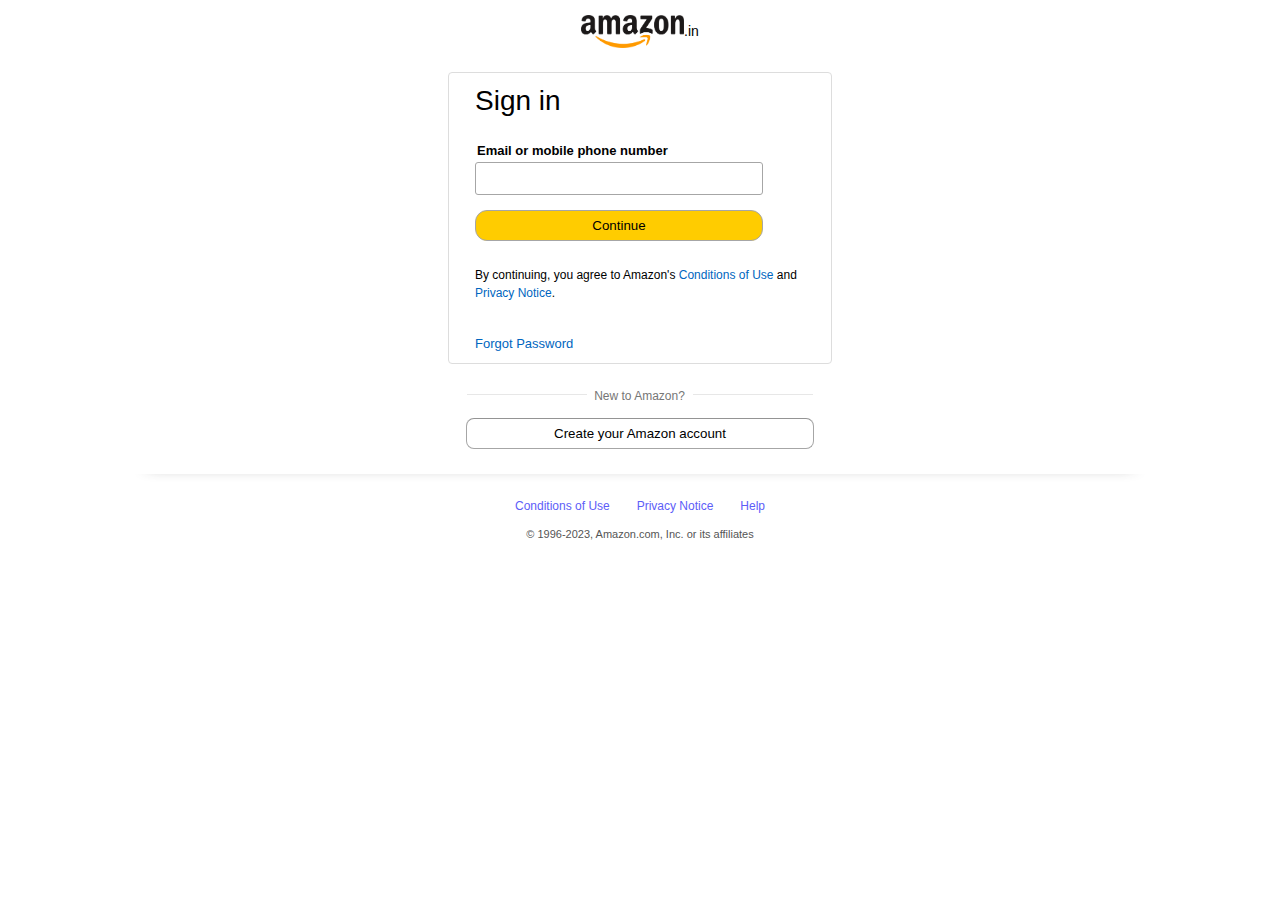
<file: Index.html>
<!DOCTYPE html>
<html lang="en">
<head>
    <meta charset="UTF-8">
    <meta http-equiv="X-UA-Compatible" content="IE=edge">
    <meta name="viewport" content="width=device-width, initial-scale=1.0">
    <link rel="icon" href="image/Amazon logo.png">
    <title>Amazon Sign In</title>
    <link rel="stylesheet" href="Index.css">
</head>
<body>
<section>
    <div class="logo">
        <a href="Home page/index.html"><img src="image/Amazon.png"></a>
        <span>.in</span>
    </div>
    <div class="card">
        <h1>Sign in</h1>
        <div class="form">
            <label for="">Email or mobile phone number</label>
            <input type="text">
            <button>Continue</button>
        </div>
        <p>By continuing, you agree to Amazon's <a href="#"> Conditions of Use</a> and <a href="#">Privacy Notice</a>.</p>
        <a href="images/Amazon password assistance form.html">Forgot Password</a>    
     </div>      
    <div class="break">
        <p>New to Amazon?</p>
    </div>
    <div class="btn">
        <a href="images/Amazon registration form.html">
        <button>Create your Amazon account</button></a>
    </div>
    <footer>
        <div class="links">
            <a href="#">Conditions of Use</a>
            <a href="#">Privacy Notice</a>
            <a href="#">Help</a>
        </div>
        <p>© 1996-2023, Amazon.com, Inc. or its affiliates</p>
    </footer>

</section>
</body>
</html>
</file>
<file: Index.css>
* {
    margin: 0px;
    padding: 0px;
    font-family: Arial, Helvetica, sans-serif;
}

.logo {
    display: flex;
    justify-content: center;
    align-items: center;
}

.logo img {
    width: 103px;
    height: 33px;
    margin-top: 15px;
}

.logo span {
    margin-top: 10px;
    font-size: 14px;
}

.card {
    width: 330px;
    height: 290px;
    padding: 0px 26px;
    display: flex;
    justify-content: space-around;
    flex-direction: column;
    border: 1px solid #ddd;
    border-radius: 4px;
    margin: 20px auto 25px auto;
}

.card h1 {
    font-weight: 400;
    font-size: 28px;
}

.card label {
    font-size: 13px;
    padding-left: 2px;
    padding-bottom: 2px;
    font-weight: 700;
}

.card input {
    width: 272px;
    height: 25px;
    padding: 3px 7px;
    margin-top: 3px;
    background-color: #fff;
    border: 1px solid #a6a6a6;
    border-radius: 3px;
}

.card input:focus {
    outline: 3px solid skyblue;
}

.card button {
    width: 288px;
    height: 31px;
    margin-top: 15px;
    border-radius: 12px;
    background-color: #FFCC00;
    border: 1px solid #a6a6a6;
}

.card button:hover {
    cursor: pointer;
    background-color: #CCCC33;
}

.card p,.card p a {
    font-size: 12px;
    line-height: 1.5;
}

a {
    text-decoration: none;
    color: #0066c0;
}

.card a {
    margin-top: 10px;
    font-size: 13px;
}

.break p {
    font-size: 12px;
    color: #767676;
    font-weight: 400;
    position: relative;
    display: inline-block;
    background-color: #fff;
    padding: 0 8px 0 7px;
}

.break{
    display: flex;
    justify-content: center;
}
.btn{
    display: flex;
    justify-content: center;
}

.break::before,
.break::after {
    content: "";
    position: relative;
    top: 5px;
    display: inline-block;
    width: 120px;
    border-top: 1px solid #e7e7e7;
}

.btn button {
    width: 348px;
    height: 31px;
    margin: 15px auto;
    border-color: #e7e9ec;
    background-color: white;
    border: 1px solid #a6a6a6;
    border-top-color: #949494;
    border-radius: 8px;
}

.btn a button:hover {
    cursor: pointer;
    background-color:rgb(231, 229, 229)
}
.btn a button:focus{
    outline: 3px solid skyblue;
}

footer .links {
    display: flex;
    justify-content: space-between;
    width: 250px;
    margin: 25px auto 15px auto;
}

footer .links a {
    font-size: 12px;
    text-decoration: none;
    color: rgb(93, 93, 248);
}

footer::before {
    content: "";
    display: flex;
    justify-content: center;
    width: 80%;
    margin: auto;
    height: 44px;
    margin-top: -35px;
    border-top: 1px solid transparent;
    box-shadow: 0 10px 15px -20px #333;
}

footer p {
    font-size: 11px;
    color: #555;
    text-align: center;
}
</file>
